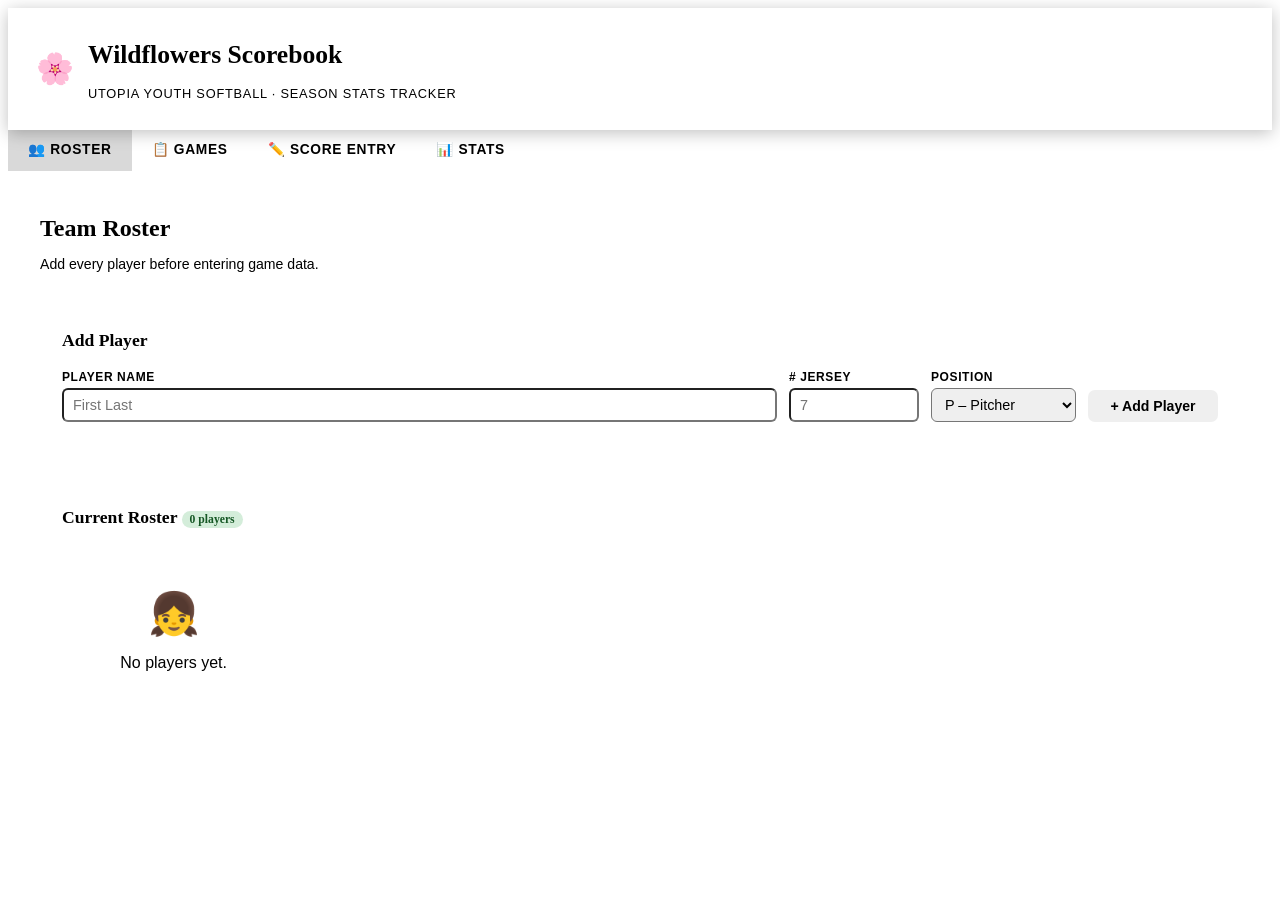
<file: index.html>
<!DOCTYPE html>

<html lang="en">
<head>
<meta charset="UTF-8">
<meta name="viewport" content="width=device-width, initial-scale=1.0">
<title>Wildflowers Scorebook</title>
<style>
@import url('https://fonts.googleapis.com/css2?family=Playfair+Display:wght@700;900&family=Cabin:wght@400;500;600;700&display=swap');

:root {
–sage: #7a9e7e; –sage-dark: #5a7a5e;
–clay: #c4764a; –clay-light: #e09370;
–cream: #faf6ef; –cream-dark: #f0e9dc;
–bark: #3d2e1e; –bark-light: #6b4f35;
–gold: #d4a847; –sky: #8ab4c9;
–red: #c0392b; –green: #27ae60;
–text: #2c1e0f; –muted: #8a7060;
–border: #d8cfc4; –white: #ffffff;
–shadow: 0 2px 12px rgba(61,46,30,0.13);
}

- { box-sizing: border-box; margin: 0; padding: 0; }
  body { background: var(–cream); font-family: ‘Cabin’, sans-serif; color: var(–text); min-height: 100vh; }

header { background: var(–bark); color: var(–cream); padding: 16px 28px; display: flex; align-items: center; gap: 14px; box-shadow: 0 3px 16px rgba(0,0,0,0.25); }
.header-logo { font-size: 1.9rem; }
.header-title h1 { font-family: ‘Playfair Display’, serif; font-size: 1.6rem; color: var(–gold); line-height: 1.1; }
.header-title p { font-size: 0.8rem; color: var(–cream-dark); letter-spacing: 0.06em; text-transform: uppercase; }

nav { background: var(–bark-light); display: flex; overflow-x: auto; }
nav button { background: none; border: none; color: var(–cream-dark); font-family: ‘Cabin’, sans-serif; font-size: 0.86rem; font-weight: 600; letter-spacing: 0.05em; text-transform: uppercase; padding: 11px 20px; cursor: pointer; border-bottom: 3px solid transparent; white-space: nowrap; transition: all 0.2s; }
nav button:hover { background: rgba(255,255,255,0.07); color: var(–white); }
nav button.active { color: var(–gold); border-bottom-color: var(–gold); background: rgba(0,0,0,0.15); }

main { max-width: 1200px; margin: 0 auto; padding: 24px 16px 60px; }
.section { display: none; }
.section.active { display: block; }
h2 { font-family: ‘Playfair Display’, serif; font-size: 1.5rem; color: var(–bark); margin-bottom: 4px; }
.sub { color: var(–muted); font-size: 0.88rem; margin-bottom: 20px; }

.card { background: var(–white); border: 1px solid var(–border); border-radius: 10px; padding: 20px 22px; margin-bottom: 18px; box-shadow: var(–shadow); }
.card h3 { font-family: ‘Playfair Display’, serif; font-size: 1.1rem; color: var(–bark); margin-bottom: 12px; border-bottom: 2px solid var(–cream-dark); padding-bottom: 7px; }

.form-row { display: flex; gap: 12px; flex-wrap: wrap; margin-bottom: 10px; }
.fg { display: flex; flex-direction: column; gap: 4px; flex: 1; min-width: 130px; }
.fg label { font-size: 0.75rem; font-weight: 700; text-transform: uppercase; letter-spacing: 0.05em; color: var(–muted); }
.fg input, .fg select { border: 1.5px solid var(–border); border-radius: 6px; padding: 7px 9px; font-family: ‘Cabin’, sans-serif; font-size: 0.9rem; color: var(–text); background: var(–cream); transition: border-color 0.2s; }
.fg input:focus, .fg select:focus { outline: none; border-color: var(–sage); background: var(–white); }

.btn { padding: 8px 18px; border-radius: 7px; border: none; font-family: ‘Cabin’, sans-serif; font-weight: 700; font-size: 0.88rem; cursor: pointer; transition: all 0.18s; }
.btn-primary { background: var(–sage); color: var(–white); }
.btn-primary:hover { background: var(–sage-dark); transform: translateY(-1px); }
.btn-clay { background: var(–clay); color: var(–white); }
.btn-clay:hover { background: #a85f35; }
.btn-sm { padding: 5px 11px; font-size: 0.78rem; }
.btn-danger { background: #e74c3c; color: white; }
.btn-danger:hover { background: var(–red); }
.btn-save { background: var(–bark); color: var(–gold); font-size: 0.95rem; padding: 10px 26px; }
.btn-save:hover { background: #2a1e10; }

.roster-grid { display: grid; grid-template-columns: repeat(auto-fill, minmax(195px,1fr)); gap: 10px; }
.player-chip { background: var(–cream-dark); border: 1.5px solid var(–border); border-radius: 8px; padding: 9px 13px; display: flex; align-items: center; justify-content: space-between; gap: 8px; }
.pname { font-weight: 700; font-size: 0.93rem; }
.pnum { font-size: 0.73rem; color: var(–muted); }

.game-list { display: flex; flex-direction: column; gap: 8px; }
.game-item { background: var(–white); border: 1.5px solid var(–border); border-radius: 9px; padding: 12px 16px; display: flex; align-items: center; gap: 12px; cursor: pointer; transition: all 0.17s; box-shadow: var(–shadow); }
.game-item:hover { border-color: var(–sage); transform: translateX(3px); }
.game-item.selected { border-color: var(–clay); background: #fff8f4; }
.gdate { font-size: 0.76rem; font-weight: 700; color: var(–muted); min-width: 72px; text-align: center; text-transform: uppercase; }
.gvs { flex: 1; }
.gvs strong { font-size: 0.97rem; }
.gscore { font-family: ‘Playfair Display’, serif; font-size: 1.05rem; font-weight: 700; color: var(–clay); }
.gresult { font-size: 0.78rem; font-weight: 700; padding: 2px 8px; border-radius: 20px; }
.result-W { background: #d4edda; color: #155724; }
.result-L { background: #f8d7da; color: #721c24; }
.result-T { background: #fff3cd; color: #856404; }
.empty-state { text-align: center; padding: 42px 20px; color: var(–muted); }
.empty-state .ei { font-size: 2.6rem; margin-bottom: 10px; }

/* ====== SCOREBOOK GRID ====== */
.sb-wrap { overflow-x: auto; }
.sb-grid { border-collapse: collapse; font-size: 0.82rem; min-width: 700px; }
.sb-grid th { background: var(–bark); color: var(–cream); padding: 7px 5px; text-align: center; font-size: 0.7rem; letter-spacing: 0.04em; text-transform: uppercase; white-space: nowrap; border: 1px solid #5a3e25; }
.sb-grid th.player-th { text-align: left; padding-left: 10px; min-width: 130px; }
.sb-grid th.tot-th { background: #2a1e10; color: var(–gold); min-width: 36px; }
.sb-grid td { border: 1px solid var(–border); vertical-align: middle; }
.player-cell { padding: 4px 10px; min-width: 130px; background: var(–cream-dark); font-weight: 700; font-size: 0.85rem; white-space: nowrap; border-right: 2px solid var(–border); }
.player-cell .ppos { font-size: 0.7rem; color: var(–muted); font-weight: 400; }
.total-cell { text-align: center; font-weight: 700; font-size: 0.8rem; padding: 2px 4px; background: var(–cream-dark); min-width: 34px; }

/* DIAMOND CELL */
.inn-cell { width: 82px; min-width: 82px; height: 74px; padding: 3px; text-align: center; vertical-align: middle; position: relative; cursor: pointer; transition: background 0.15s; }
.inn-cell:hover { background: #fff3e6; }
.inn-cell.has-data { background: #fffbf4; }
.dw { width: 74px; height: 68px; margin: 0 auto; position: relative; }
.dw svg { position: absolute; top: 0; left: 0; width: 100%; height: 100%; }
.dw .rl { position: absolute; font-size: 0.63rem; font-weight: 700; color: var(–bark); top: 0; left: 50%; transform: translateX(-50%); white-space: nowrap; z-index: 2; line-height: 1; }
.dw .rbl { position: absolute; font-size: 0.58rem; color: var(–clay); bottom: 0; left: 50%; transform: translateX(-50%); white-space: nowrap; z-index: 2; line-height: 1; }

/* MODAL */
.modal-bg { display: none; position: fixed; inset: 0; background: rgba(30,20,10,0.58); z-index: 100; align-items: center; justify-content: center; }
.modal-bg.open { display: flex; }
.modal { background: var(–white); border-radius: 14px; padding: 22px; max-width: 430px; width: 96%; box-shadow: 0 8px 40px rgba(0,0,0,0.3); max-height: 93vh; overflow-y: auto; }
.modal h3 { font-family: ‘Playfair Display’, serif; font-size: 1.1rem; color: var(–bark); margin-bottom: 12px; }
.ms { margin-bottom: 12px; }
.ms label { display: block; font-size: 0.73rem; font-weight: 700; text-transform: uppercase; letter-spacing: 0.05em; color: var(–muted); margin-bottom: 5px; }

.og { display: grid; grid-template-columns: repeat(4,1fr); gap: 5px; }
.ob { padding: 6px 3px; border-radius: 6px; border: 2px solid var(–border); background: var(–cream); font-family: ‘Cabin’,sans-serif; font-size: 0.76rem; font-weight: 700; cursor: pointer; text-align: center; transition: all 0.15s; color: var(–text); line-height: 1.2; }
.ob:hover { border-color: var(–clay); background: #fff3e6; }
.ob.sel { background: var(–clay); border-color: var(–clay); color: white; }
.ob.hit { border-color: var(–sage); }
.ob.hit.sel { background: var(–sage); border-color: var(–sage); }
.ob.walk { border-color: var(–sky); }
.ob.walk.sel { background: var(–sky); border-color: var(–sky); color: var(–bark); }
.ob.out { border-color: #e0b0a0; }
.ob.out.sel { background: var(–red); border-color: var(–red); color: white; }

.base-row { display: flex; gap: 6px; flex-wrap: wrap; }
.bt { padding: 5px 9px; border-radius: 5px; border: 2px solid var(–border); background: var(–cream); font-size: 0.76rem; font-weight: 700; cursor: pointer; transition: all 0.15s; }
.bt.on { background: #f5c842; border-color: #c9960a; color: var(–bark); }
.bt.scored { background: #4caf50; border-color: #2e7d32; color: white; }

.mi { border: 1.5px solid var(–border); border-radius: 5px; padding: 5px 8px; font-family: ‘Cabin’,sans-serif; font-size: 0.88rem; width: 100%; background: var(–cream); }
.mi:focus { outline: none; border-color: var(–clay); }
.modal-actions { display: flex; gap: 8px; justify-content: flex-end; margin-top: 14px; }

/* STATS */
.inner-tabs { display: flex; gap: 6px; margin-bottom: 16px; flex-wrap: wrap; }
.inner-tab { padding: 6px 15px; border-radius: 20px; border: 2px solid var(–border); background: var(–white); font-family: ‘Cabin’,sans-serif; font-size: 0.81rem; font-weight: 700; cursor: pointer; color: var(–muted); transition: all 0.17s; }
.inner-tab:hover { border-color: var(–sage); color: var(–sage-dark); }
.inner-tab.active { background: var(–clay); border-color: var(–clay); color: white; }

.stats-table { width: 100%; border-collapse: collapse; font-size: 0.84rem; min-width: 680px; }
.stats-table th { background: var(–bark); color: var(–cream); padding: 8px 7px; text-align: center; font-size: 0.7rem; letter-spacing: 0.05em; text-transform: uppercase; white-space: nowrap; cursor: pointer; user-select: none; }
.stats-table th:hover { background: var(–bark-light); }
.stats-table th:first-child { text-align: left; padding-left: 13px; }
.stats-table td { border-bottom: 1px solid var(–border); padding: 7px; text-align: center; white-space: nowrap; }
.stats-table td:first-child { text-align: left; padding-left: 13px; font-weight: 700; }
.stats-table tr:nth-child(even) td { background: var(–cream); }
.stats-table tr:hover td { background: #fff3e6; }
.stats-table tfoot td { background: var(–cream-dark); font-weight: 700; border-top: 2px solid var(–border); }
.stat-hi { color: var(–green); font-weight: 700; }
.avg-cell { font-weight: 700; color: var(–clay); }
.sa { margin-left: 3px; opacity: 0.5; font-size: 0.68rem; }
.sa.active { opacity: 1; color: var(–gold); }

.badge { font-size: 0.73rem; font-weight: 700; padding: 2px 8px; border-radius: 12px; display: inline-block; }
.badge-sage { background: #d4edda; color: #155724; }

.flash { position: fixed; bottom: 22px; right: 22px; background: var(–sage-dark); color: white; padding: 11px 20px; border-radius: 8px; font-weight: 700; font-size: 0.88rem; box-shadow: 0 4px 18px rgba(0,0,0,0.22); z-index: 999; opacity: 0; transform: translateY(10px); transition: opacity 0.3s, transform 0.3s; pointer-events: none; }
.flash.show { opacity: 1; transform: translateY(0); }

.game-header-bar { display: flex; gap: 16px; flex-wrap: wrap; align-items: center; margin-bottom: 16px; padding: 13px 18px; background: var(–bark); border-radius: 9px; color: var(–cream); }
.ghb-vs { font-family: ‘Playfair Display’, serif; font-size: 1.2rem; color: var(–gold); }
.ghb-meta { font-size: 0.8rem; color: var(–cream-dark); }
.ghb-score { font-family: ‘Playfair Display’, serif; font-size: 1.35rem; font-weight: 900; color: var(–clay-light); }

@media (max-width:600px) { header { padding:12px 14px; } main { padding:14px 8px 50px; } }
</style>

</head>
<body>

<header>
  <div class="header-logo">🌸</div>
  <div class="header-title">
    <h1>Wildflowers Scorebook</h1>
    <p>Utopia Youth Softball · Season Stats Tracker</p>
  </div>
</header>

<nav>
  <button class="active" onclick="showSection('roster')">👥 Roster</button>
  <button onclick="showSection('games')">📋 Games</button>
  <button onclick="showSection('entry')">✏️ Score Entry</button>
  <button onclick="showSection('stats')">📊 Stats</button>
</nav>

<main>

<!-- ROSTER -->

<div id="sec-roster" class="section active">
  <h2>Team Roster</h2><p class="sub">Add every player before entering game data.</p>
  <div class="card">
    <h3>Add Player</h3>
    <div class="form-row">
      <div class="fg"><label>Player Name</label><input type="text" id="p-name" placeholder="First Last" /></div>
      <div class="fg" style="max-width:80px"><label># Jersey</label><input type="text" id="p-num" placeholder="7" /></div>
      <div class="fg" style="max-width:145px"><label>Position</label>
        <select id="p-pos"><option value="P">P – Pitcher</option><option value="C">C – Catcher</option><option value="1B">1B</option><option value="2B">2B</option><option value="3B">3B</option><option value="SS">SS</option><option value="LF">LF</option><option value="CF">CF</option><option value="RF">RF</option><option value="DP/FLEX">DP/FLEX</option><option value="UT">Utility</option></select>
      </div>
      <div class="fg" style="justify-content:flex-end;flex:none"><label>&nbsp;</label><button class="btn btn-primary" onclick="addPlayer()">+ Add Player</button></div>
    </div>
  </div>
  <div class="card">
    <h3>Current Roster <span id="roster-count" class="badge badge-sage">0 players</span></h3>
    <div id="roster-grid" class="roster-grid"><div class="empty-state"><div class="ei">👧</div><p>No players yet.</p></div></div>
  </div>
</div>

<!-- GAMES -->

<div id="sec-games" class="section">
  <h2>Games</h2><p class="sub">Add each game to the schedule.</p>
  <div class="card">
    <h3>Add Game</h3>
    <div class="form-row">
      <div class="fg" style="max-width:150px"><label>Date</label><input type="date" id="g-date" /></div>
      <div class="fg"><label>Opponent</label><input type="text" id="g-opp" placeholder="Opponent team name" /></div>
      <div class="fg" style="max-width:110px"><label>Location</label><select id="g-loc"><option>Home</option><option>Away</option><option>Neutral</option></select></div>
    </div>
    <div class="form-row">
      <div class="fg" style="max-width:90px"><label>Our Score</label><input type="number" id="g-us" min="0" placeholder="0" /></div>
      <div class="fg" style="max-width:90px"><label>Opp Score</label><input type="number" id="g-them" min="0" placeholder="0" /></div>
      <div class="fg"><label>Notes</label><input type="text" id="g-notes" placeholder="Field, tournament, etc." /></div>
      <div class="fg" style="justify-content:flex-end;flex:none"><label>&nbsp;</label><button class="btn btn-primary" onclick="addGame()">+ Add Game</button></div>
    </div>
  </div>
  <div class="card"><h3>Season Games</h3><div id="game-list" class="game-list"><div class="empty-state"><div class="ei">📋</div><p>No games yet.</p></div></div></div>
</div>

<!-- SCORE ENTRY -->

<div id="sec-entry" class="section">
  <h2>Score Entry</h2><p class="sub">Select a game, then click any diamond cell to record a plate appearance.</p>
  <div class="card" style="margin-bottom:14px">
    <h3>Select Game</h3>
    <div id="entry-game-list" class="game-list"><div class="empty-state"><div class="ei">📋</div><p>Add games first.</p></div></div>
  </div>
  <div id="entry-panel" style="display:none">
    <div id="entry-header" class="game-header-bar"></div>
    <div class="card">
      <div style="display:flex;align-items:center;justify-content:space-between;flex-wrap:wrap;gap:10px;margin-bottom:14px">
        <h3 style="margin:0;border:none;padding:0">Scorebook Grid</h3>
        <div style="display:flex;gap:8px;align-items:center;flex-wrap:wrap">
          <label style="font-size:0.78rem;font-weight:700;color:var(--muted)">Innings:</label>
          <select id="inning-count" onchange="renderScorebook()" style="padding:5px 8px;border-radius:6px;border:1.5px solid var(--border);font-family:'Cabin',sans-serif">
            <option value="6">6</option><option value="7" selected>7</option><option value="9">9</option>
          </select>
          <button class="btn btn-save" onclick="saveAll()">💾 Save</button>
        </div>
      </div>
      <div style="display:flex;gap:14px;flex-wrap:wrap;margin-bottom:12px;font-size:0.74rem;color:var(--muted);align-items:center">
        <span><span style="display:inline-block;width:11px;height:11px;background:#f5c842;border:1px solid #c9960a;border-radius:2px;vertical-align:middle;margin-right:3px"></span>On base</span>
        <span><span style="display:inline-block;width:11px;height:11px;background:#4caf50;border:1px solid #2e7d32;border-radius:2px;vertical-align:middle;margin-right:3px"></span>Scored</span>
        <span><span style="color:var(--red);font-weight:900;margin-right:3px">✕</span>Out</span>
        <span style="color:var(--clay)">· Click any cell to enter / edit</span>
      </div>
      <div class="sb-wrap"><table class="sb-grid" id="sb-table"></table></div>
    </div>
  </div>
</div>

<!-- STATS -->

<div id="sec-stats" class="section">
  <h2>Season Statistics</h2><p class="sub">Click column headers to sort. Auto-calculated from scorebook entries.</p>
  <div class="inner-tabs">
    <button class="inner-tab active" onclick="showStatTab('season')">🌸 Season Totals</button>
    <button class="inner-tab" onclick="showStatTab('pergame')">📅 Per-Game Log</button>
  </div>
  <div id="stat-season">
    <div style="margin-bottom:14px"><select id="stats-game-filter" onchange="renderStats()" style="padding:7px 10px;border-radius:6px;border:1.5px solid var(--border);font-family:'Cabin',sans-serif"><option value="all">All Games (Season)</option></select></div>
    <div class="card" style="overflow-x:auto">
      <h3>Batting Statistics</h3>
      <table class="stats-table">
        <thead><tr>
          <th onclick="sortStats('name')">Player <span class="sa" id="sa-name"></span></th>
          <th onclick="sortStats('G')">G <span class="sa" id="sa-G"></span></th>
          <th onclick="sortStats('PA')">PA <span class="sa" id="sa-PA"></span></th>
          <th onclick="sortStats('AB')">AB <span class="sa" id="sa-AB"></span></th>
          <th onclick="sortStats('H')">H <span class="sa" id="sa-H"></span></th>
          <th onclick="sortStats('1B')">1B <span class="sa" id="sa-1B"></span></th>
          <th onclick="sortStats('2B')">2B <span class="sa" id="sa-2B"></span></th>
          <th onclick="sortStats('3B')">3B <span class="sa" id="sa-3B"></span></th>
          <th onclick="sortStats('HR')">HR <span class="sa" id="sa-HR"></span></th>
          <th onclick="sortStats('RBI')">RBI <span class="sa" id="sa-RBI"></span></th>
          <th onclick="sortStats('R')">R <span class="sa" id="sa-R"></span></th>
          <th onclick="sortStats('BB')">BB <span class="sa" id="sa-BB"></span></th>
          <th onclick="sortStats('K')">K <span class="sa" id="sa-K"></span></th>
          <th onclick="sortStats('SB')">SB <span class="sa" id="sa-SB"></span></th>
          <th onclick="sortStats('AVG')">AVG <span class="sa" id="sa-AVG"></span></th>
          <th onclick="sortStats('OBP')">OBP <span class="sa" id="sa-OBP"></span></th>
          <th onclick="sortStats('SLG')">SLG <span class="sa" id="sa-SLG"></span></th>
          <th onclick="sortStats('OPS')">OPS <span class="sa" id="sa-OPS"></span></th>
        </tr></thead>
        <tbody id="stats-tbody"></tbody>
        <tfoot id="stats-tfoot"></tfoot>
      </table>
    </div>
  </div>
  <div id="stat-pergame" style="display:none">
    <div style="display:flex;gap:10px;margin-bottom:14px;flex-wrap:wrap">
      <select id="pg-player" onchange="renderPerGame()" style="padding:7px 10px;border-radius:6px;border:1.5px solid var(--border);font-family:'Cabin',sans-serif"><option value="all">All Players</option></select>
      <select id="pg-game" onchange="renderPerGame()" style="padding:7px 10px;border-radius:6px;border:1.5px solid var(--border);font-family:'Cabin',sans-serif"><option value="all">All Games</option></select>
    </div>
    <div class="card" style="overflow-x:auto">
      <h3>Per-Game Batting Log</h3>
      <table class="stats-table">
        <thead><tr><th>Player</th><th>Date</th><th>Opponent</th><th>AB</th><th>H</th><th>2B</th><th>3B</th><th>HR</th><th>RBI</th><th>R</th><th>BB</th><th>K</th><th>SB</th><th>AVG</th></tr></thead>
        <tbody id="pg-tbody"></tbody>
      </table>
    </div>
  </div>
</div>

</main>

<!-- AT-BAT MODAL -->

<div class="modal-bg" id="modal-bg" onclick="closeModalBg(event)">
  <div class="modal">
    <h3 id="modal-title">Plate Appearance</h3>
    <div class="ms">
      <label>Outcome — tap to select</label>
      <div class="og" id="outcome-grid"></div>
    </div>
    <div class="ms">
      <label>Base path <span style="font-weight:400;font-size:0.75rem;color:var(--muted)">tap: empty → on base (yellow) → scored (green)</span></label>
      <div class="base-row" id="base-toggles"></div>
    </div>
    <div style="display:grid;grid-template-columns:1fr 1fr 1fr;gap:8px;margin-bottom:10px">
      <div><label style="font-size:0.72rem;font-weight:700;text-transform:uppercase;color:var(--muted);display:block;margin-bottom:4px">RBI</label><input class="mi" type="number" id="m-rbi" min="0" max="4" placeholder="0" /></div>
      <div><label style="font-size:0.72rem;font-weight:700;text-transform:uppercase;color:var(--muted);display:block;margin-bottom:4px">SB</label><input class="mi" type="number" id="m-sb" min="0" placeholder="0" /></div>
      <div><label style="font-size:0.72rem;font-weight:700;text-transform:uppercase;color:var(--muted);display:block;margin-bottom:4px">CS</label><input class="mi" type="number" id="m-cs" min="0" placeholder="0" /></div>
    </div>
    <div class="ms"><label>Notes</label><input class="mi" type="text" id="m-notes" placeholder="Hard hit, bunt, etc." /></div>
    <div class="modal-actions">
      <button class="btn btn-danger btn-sm" onclick="clearAB()">Clear AB</button>
      <button class="btn btn-sm" onclick="closeModal()" style="background:var(--cream-dark);color:var(--bark)">Cancel</button>
      <button class="btn btn-clay" onclick="saveAB()">✓ Save AB</button>
    </div>
  </div>
</div>

<div class="flash" id="flash"></div>

<script>
// ── DATA ──────────────────────────────────────────────────────
// All game IDs stored and used as STRINGS to prevent type-mismatch bugs.
const STORE_KEY = 'wf-sb3';

function loadData() {
  try {
    const raw = localStorage.getItem(STORE_KEY);
    if (!raw) return {players:[],games:[],entries:{}};
    return JSON.parse(raw);
  } catch(e) { return {players:[],games:[],entries:{}}; }
}

let D = loadData();

function persist() {
  try {
    localStorage.setItem(STORE_KEY, JSON.stringify(D));
    return true;
  } catch(e) { return false; }
}

function sid(id) { return String(id); }   // always stringify IDs

function flash(msg, color) {
  const el = document.getElementById('flash');
  el.textContent = msg;
  el.style.background = color || 'var(--sage-dark)';
  el.classList.add('show');
  clearTimeout(el._t);
  el._t = setTimeout(()=>el.classList.remove('show'), 2600);
}

// ── NAV ───────────────────────────────────────────────────────
function showSection(id) {
  document.querySelectorAll('.section').forEach(s=>s.classList.remove('active'));
  document.querySelectorAll('nav button').forEach(b=>b.classList.remove('active'));
  document.getElementById('sec-'+id).classList.add('active');
  document.querySelector(`nav button[onclick="showSection('${id}')"]`).classList.add('active');
  if (id==='stats') { populateStatsFilters(); renderStats(); }
  if (id==='entry') renderEntryGameList();
  if (id==='games') renderGameList();
}

// ── ROSTER ────────────────────────────────────────────────────
function addPlayer() {
  const name = document.getElementById('p-name').value.trim();
  const num  = document.getElementById('p-num').value.trim();
  const pos  = document.getElementById('p-pos').value;
  if (!name) { flash('Enter a player name.','#c0392b'); return; }
  D.players.push({id:Date.now(), name, num, pos});
  persist(); renderRoster();
  document.getElementById('p-name').value='';
  document.getElementById('p-num').value='';
  flash(name+' added!');
}
function removePlayer(id) {
  if (!confirm('Remove this player?')) return;
  D.players = D.players.filter(p=>p.id!==id);
  persist(); renderRoster();
}
function renderRoster() {
  const g = document.getElementById('roster-grid');
  document.getElementById('roster-count').textContent = D.players.length+' player'+(D.players.length!==1?'s':'');
  if (!D.players.length) { g.innerHTML='<div class="empty-state"><div class="ei">👧</div><p>No players yet.</p></div>'; return; }
  g.innerHTML = D.players.map(p=>`
    <div class="player-chip">
      <div><div class="pname">${p.name}</div><div class="pnum">#${p.num||'—'} · ${p.pos}</div></div>
      <button class="btn btn-sm btn-danger" onclick="removePlayer(${p.id})">✕</button>
    </div>`).join('');
}

// ── GAMES ─────────────────────────────────────────────────────
function addGame() {
  const date  = document.getElementById('g-date').value;
  const opp   = document.getElementById('g-opp').value.trim();
  const loc   = document.getElementById('g-loc').value;
  const us    = document.getElementById('g-us').value;
  const them  = document.getElementById('g-them').value;
  const notes = document.getElementById('g-notes').value.trim();
  if (!date||!opp) { flash('Enter date and opponent.','#c0392b'); return; }
  const id = Date.now();
  const scoreUs   = us!==''   ? parseInt(us)   : null;
  const scoreThem = them!=='' ? parseInt(them) : null;
  let result = null;
  if (scoreUs!==null&&scoreThem!==null)
    result = scoreUs>scoreThem?'W':scoreUs<scoreThem?'L':'T';
  D.games.push({id, date, opp, loc, scoreUs, scoreThem, result, notes});
  D.entries[sid(id)] = {};   // keyed as "playerId_inning"
  persist(); renderGameList();
  ['g-date','g-opp','g-us','g-them','g-notes'].forEach(i=>document.getElementById(i).value='');
  flash('Game vs '+opp+' added!');
}
function removeGame(id) {
  if (!confirm('Delete this game and all its data?')) return;
  D.games = D.games.filter(g=>g.id!==id);
  delete D.entries[sid(id)];
  persist(); renderGameList();
  if (currentGame===sid(id)) { currentGame=null; document.getElementById('entry-panel').style.display='none'; renderEntryGameList(); }
  flash('Game deleted.','#c0392b');
}
function fmtDate(d) {
  if (!d) return '';
  const [,m,day]=d.split('-');
  return ['Jan','Feb','Mar','Apr','May','Jun','Jul','Aug','Sep','Oct','Nov','Dec'][parseInt(m)-1]+' '+parseInt(day);
}
function renderGameList() {
  const el=document.getElementById('game-list');
  if (!D.games.length) { el.innerHTML='<div class="empty-state"><div class="ei">📋</div><p>No games yet.</p></div>'; return; }
  el.innerHTML=[...D.games].map(g=>{
    const score=g.scoreUs!==null?g.scoreUs+'–'+g.scoreThem:'';
    const res=g.result?`<span class="gresult result-${g.result}">${g.result}</span>`:'';
    return `<div class="game-item" onclick="">
      <div class="gdate">${fmtDate(g.date)}</div>
      <div class="gvs"><strong>vs ${g.opp}</strong> <span style="font-size:0.76rem;color:var(--muted)">${g.loc}${g.notes?' · '+g.notes:''}</span></div>
      ${score?`<div class="gscore">${score}</div>`:''}${res}
      <button class="btn btn-sm btn-danger" onclick="event.stopPropagation();removeGame(${g.id})">✕</button>
    </div>`;
  }).join('');
}

// ── SCOREBOOK ENTRY ───────────────────────────────────────────
let currentGame = null;   // string

function renderEntryGameList() {
  const el=document.getElementById('entry-game-list');
  if (!D.games.length) { el.innerHTML='<div class="empty-state"><div class="ei">📋</div><p>Add games first.</p></div>'; return; }
  el.innerHTML=D.games.map(g=>{
    const s=sid(g.id);
    const cnt=Object.keys(D.entries[s]||{}).length;
    return `<div class="game-item${currentGame===s?' selected':''}" onclick="selectGame('${s}')">
      <div class="gdate">${fmtDate(g.date)}</div>
      <div class="gvs"><strong>vs ${g.opp}</strong> <span style="font-size:0.76rem;color:var(--muted)">(${cnt} AB recorded)</span></div>
      ${g.result?`<span class="gresult result-${g.result}">${g.result}</span>`:''}
    </div>`;
  }).join('');
}

function selectGame(s) {
  currentGame=s;
  renderEntryGameList();
  // header
  const g=D.games.find(x=>sid(x.id)===s);
  if (!g) return;
  const score=g.scoreUs!==null?g.scoreUs+'–'+g.scoreThem:'';
  document.getElementById('entry-header').innerHTML=`
    <div class="ghb-vs">vs ${g.opp}</div>
    <div class="ghb-meta">${g.date} · ${g.loc}${g.notes?' · '+g.notes:''}</div>
    ${score?`<div class="ghb-score">${score}</div>`:''}
    ${g.result?`<span class="gresult result-${g.result}">${g.result}</span>`:''}`;
  document.getElementById('entry-panel').style.display='';
  renderScorebook();
}

const AB_SET  = new Set(['1B','2B','3B','HR','K','KL','FC','GDP','FO','GO','LO']);
const HIT_SET = new Set(['1B','2B','3B','HR']);
const OUT_SET = new Set(['K','KL','FO','GO','LO','GDP','SF','SH']);

function getInn() { return parseInt(document.getElementById('inning-count').value)||7; }

function makeKey(playerId, inn) { return sid(playerId)+'_'+inn; }

function drawDiamond(ab) {
  // Base corners: home=bottom, 1st=right, 2nd=top, 3rd=left
  // bases[0]=1B path (home→1st), [1]=2B path (1st→2nd), [2]=3B path (2nd→3rd), [3]=home path (3rd→home)
  const cx=37, cy=34;
  const pts={ h:[37,60], f:[64,34], s:[37,8], t:[10,34] };
  const segments=[
    [pts.h, pts.f],   // home→1st (reached 1B)
    [pts.f, pts.s],   // 1st→2nd (reached 2B)
    [pts.s, pts.t],   // 2nd→3rd (reached 3B)
    [pts.t, pts.h],   // 3rd→home (scored)
  ];
  const bases = (ab&&ab.bases) ? ab.bases : [0,0,0,0];

  function segColor(state) { return state===2?'#4caf50': state===1?'#f5c842':'none'; }
  function segStroke(state) { return state===2?'#2e7d32': state===1?'#c9960a':'#bbb'; }
  function segW(state) { return state>0?2.5:1.2; }

  let paths='';
  for (let i=0;i<4;i++) {
    const [p1,p2]=segments[i];
    const s=bases[i]||0;
    paths+=`<polygon points="${p1[0]},${p1[1]} ${p2[0]},${p2[1]} ${cx},${cy}" fill="${segColor(s)}" stroke="${segStroke(s)}" stroke-width="${segW(s)}" stroke-linejoin="round"/>`;
  }

  const isOut = ab && OUT_SET.has(ab.result);
  const outX = isOut ? `<text x="37" y="40" text-anchor="middle" dominant-baseline="middle" font-size="14" font-weight="900" fill="#c0392b" font-family="sans-serif">✕</text>` : '';

  return `<svg viewBox="0 0 74 68">${paths}<polygon points="37,8 64,34 37,60 10,34" fill="none" stroke="#999" stroke-width="1.5"/>${outX}</svg>`;
}

function renderScorebook() {
  if (!currentGame) return;
  const innings=getInn();
  const entries=D.entries[currentGame]||{};
  const table=document.getElementById('sb-table');

  let html='<thead><tr><th class="player-th">Player</th>';
  for (let i=1;i<=innings;i++) html+=`<th>${i}</th>`;
  html+='<th class="tot-th">AB</th><th class="tot-th">H</th><th class="tot-th">RBI</th><th class="tot-th">R</th><th class="tot-th">BB</th><th class="tot-th">K</th><th class="tot-th">SB</th></tr></thead><tbody>';

  for (const p of D.players) {
    const ps=sid(p.id);
    let ab=0,h=0,rbi=0,r=0,bb=0,k=0,sb=0;
    html+=`<tr><td class="player-cell">${p.name}<br><span class="ppos">#${p.num||'—'} ${p.pos}</span></td>`;

    for (let inn=1;inn<=innings;inn++) {
      const key=makeKey(p.id,inn);
      const e=entries[key]||null;
      if (e) {
        if (AB_SET.has(e.result)) ab++;
        if (HIT_SET.has(e.result)) h++;
        if (e.result==='BB'||e.result==='HBP') bb++;
        if (e.result==='K'||e.result==='KL') k++;
        rbi+=parseInt(e.rbi)||0;
        sb +=parseInt(e.sb)||0;
        if (e.bases&&e.bases[3]>=1) r++;
        else if (parseInt(e.run)) r++;
      }
      const rLabel = e&&e.result ? e.result : '';
      const rbiLabel = e&&parseInt(e.rbi)>0 ? e.rbi+' RBI' : '';
      html+=`<td class="inn-cell${e?' has-data':''}" onclick="openModal('${ps}',${inn})">
        <div class="dw">
          ${drawDiamond(e)}
          <div class="rl">${rLabel}</div>
          ${rbiLabel?`<div class="rbl">${rbiLabel}</div>`:''}
        </div>
      </td>`;
    }
    html+=`<td class="total-cell">${ab}</td><td class="total-cell">${h}</td><td class="total-cell">${rbi}</td><td class="total-cell">${r}</td><td class="total-cell">${bb}</td><td class="total-cell">${k}</td><td class="total-cell">${sb}</td></tr>`;
  }
  html+='</tbody>';
  table.innerHTML=html;
}

// ── MODAL ─────────────────────────────────────────────────────
let mPlayer=null, mInn=null, mAB={};

const OUTCOMES=[
  {code:'1B',lbl:'Single',cls:'hit'},
  {code:'2B',lbl:'Double',cls:'hit'},
  {code:'3B',lbl:'Triple',cls:'hit'},
  {code:'HR',lbl:'Home Run',cls:'hit'},
  {code:'BB',lbl:'Walk',cls:'walk'},
  {code:'HBP',lbl:'Hit by Pitch',cls:'walk'},
  {code:'E',lbl:'Error (reach)',cls:'walk'},
  {code:'CI',lbl:'Catcher Int.',cls:'walk'},
  {code:'K',lbl:'Strikeout↺',cls:'out'},
  {code:'KL',lbl:'K Looking',cls:'out'},
  {code:'FO',lbl:'Fly Out',cls:'out'},
  {code:'GO',lbl:'Ground Out',cls:'out'},
  {code:'LO',lbl:'Line Out',cls:'out'},
  {code:'FC',lbl:"Fielder's Ch.",cls:'out'},
  {code:'GDP',lbl:'Double Play',cls:'out'},
  {code:'SF',lbl:'Sac Fly',cls:'out'},
  {code:'SH',lbl:'Sac Bunt',cls:'out'},
  {code:'ROE',lbl:'Reach/Error',cls:'walk'},
];

const BASE_LABELS=['1st','2nd','3rd','Scored'];

function openModal(playerId, inn) {
  mPlayer=playerId; mInn=inn;
  const p=D.players.find(x=>sid(x.id)===playerId);
  document.getElementById('modal-title').textContent=(p?p.name:'Player')+' — Inning '+inn;
  const existing=(D.entries[currentGame]||{})[makeKey(playerId,inn)];
  mAB = existing ? JSON.parse(JSON.stringify(existing)) : {result:'',bases:[0,0,0,0],rbi:'',sb:'',cs:'',run:'',notes:''};
  if (!mAB.bases||mAB.bases.length<4) mAB.bases=[0,0,0,0];
  buildOutcomeGrid();
  buildBaseToggles();
  document.getElementById('m-rbi').value=mAB.rbi||'';
  document.getElementById('m-sb').value=mAB.sb||'';
  document.getElementById('m-cs').value=mAB.cs||'';
  document.getElementById('m-notes').value=mAB.notes||'';
  document.getElementById('modal-bg').classList.add('open');
}

function buildOutcomeGrid() {
  document.getElementById('outcome-grid').innerHTML=OUTCOMES.map(o=>
    `<button class="ob ${o.cls}${mAB.result===o.code?' sel':''}" onclick="pickOutcome('${o.code}',this)">${o.code}<br><span style="font-size:0.63rem;font-weight:400">${o.lbl}</span></button>`
  ).join('');
}

function buildBaseToggles() {
  document.getElementById('base-toggles').innerHTML=BASE_LABELS.map((lbl,i)=>{
    const s=mAB.bases[i]||0;
    const cls=s===2?'scored':s===1?'on':'';
    return `<button class="bt ${cls}" onclick="toggleBase(${i})">${lbl}</button>`;
  }).join('');
}

function pickOutcome(code, btn) {
  mAB.result=code;
  document.querySelectorAll('.ob').forEach(b=>b.classList.remove('sel'));
  btn.classList.add('sel');
  // Auto-fill bases for common outcomes
  if (code==='HR')                                        mAB.bases=[1,1,1,2];
  else if (code==='3B')                                   mAB.bases=[1,1,1,0];
  else if (code==='2B')                                   mAB.bases=[1,1,0,0];
  else if (['1B','BB','HBP','E','ROE','CI'].includes(code)) { if (!mAB.bases.some(b=>b>0)) mAB.bases=[1,0,0,0]; }
  else if (OUT_SET.has(code))                             { if (!mAB.bases.some(b=>b>0)) mAB.bases=[0,0,0,0]; }
  buildBaseToggles();
}

function toggleBase(i) {
  mAB.bases[i]=(mAB.bases[i]||0+1)%3;
  // cycle: 0→1→2→0
  mAB.bases[i] = ((mAB.bases[i]||0)+1)%3;
  buildBaseToggles();
}

function saveAB() {
  if (!mAB.result) { flash('Pick an outcome first.','#c0392b'); return; }
  mAB.rbi   = document.getElementById('m-rbi').value;
  mAB.sb    = document.getElementById('m-sb').value;
  mAB.cs    = document.getElementById('m-cs').value;
  mAB.run   = (mAB.bases&&mAB.bases[3]>=1) ? '1' : '';
  mAB.notes = document.getElementById('m-notes').value;

  if (!D.entries[currentGame]) D.entries[currentGame]={};
  D.entries[currentGame][makeKey(mPlayer,mInn)] = JSON.parse(JSON.stringify(mAB));

  const ok=persist();
  closeModal();
  renderScorebook();
  renderEntryGameList();
  flash(ok?'At-bat saved ✓':'Save failed — storage may be full.', ok?undefined:'#c0392b');
}

function clearAB() {
  if (!confirm('Clear this at-bat?')) return;
  if (D.entries[currentGame]) delete D.entries[currentGame][makeKey(mPlayer,mInn)];
  persist(); closeModal(); renderScorebook(); renderEntryGameList();
  flash('At-bat cleared.');
}

function saveAll() {
  const ok=persist();
  renderEntryGameList();
  flash(ok?'✓ All data saved!':'Save failed — storage full?', ok?undefined:'#c0392b');
}

function closeModal() { document.getElementById('modal-bg').classList.remove('open'); }
function closeModalBg(e) { if (e.target===document.getElementById('modal-bg')) closeModal(); }

// ── STATS ─────────────────────────────────────────────────────
let sortKey='AVG', sortAsc=false;

function calcStats(playerId, gameIds) {
  let PA=0,AB=0,H=0,s1=0,s2=0,s3=0,hr=0,rbi=0,r=0,bb=0,hbp=0,k=0,sb=0,sf=0;
  const gset=new Set();
  for (const gid of gameIds) {
    const entries=D.entries[sid(gid)]||{};
    let played=false;
    for (const [key,e] of Object.entries(entries)) {
      if (!key.startsWith(sid(playerId)+'_')) continue;
      played=true; PA++;
      const res=e.result||'';
      if (AB_SET.has(res)) AB++;
      if (res==='1B'){H++;s1++;} if (res==='2B'){H++;s2++;} if (res==='3B'){H++;s3++;} if (res==='HR'){H++;hr++;}
      if (res==='BB') bb++; if (res==='HBP') hbp++;
      if (res==='SF') sf++;
      if (res==='K'||res==='KL') k++;
      rbi+=parseInt(e.rbi)||0; sb+=parseInt(e.sb)||0;
      if (e.bases&&e.bases[3]>=1) r++; else if (parseInt(e.run)) r++;
    }
    if (played) gset.add(sid(gid));
  }
  const AVG=AB>0?H/AB:0;
  const OBPd=AB+bb+hbp+sf;
  const OBP=OBPd>0?(H+bb+hbp)/OBPd:0;
  const TB=s1+2*s2+3*s3+4*hr;
  const SLG=AB>0?TB/AB:0;
  return {G:gset.size,PA,AB,H,'1B':s1,'2B':s2,'3B':s3,HR:hr,RBI:rbi,R:r,BB:bb+hbp,K:k,SB:sb,AVG,OBP,SLG,OPS:OBP+SLG,TB};
}

function populateStatsFilters() {
  const sel=document.getElementById('stats-game-filter');
  const cur=sel.value;
  sel.innerHTML='<option value="all">All Games (Season)</option>'+D.games.map(g=>`<option value="${g.id}">${g.date} vs ${g.opp}</option>`).join('');
  if (cur) sel.value=cur;
}

function getStatGids() {
  const v=document.getElementById('stats-game-filter').value;
  return v==='all'?D.games.map(g=>g.id):[v];
}

const fmt=(n,d=3)=>n>0?n.toFixed(d).replace(/^0/,''):(d===3?'.000':'0');
const fmtO=n=>n>=1?n.toFixed(3):n.toFixed(3).replace(/^0/,'');

function renderStats() {
  const gids=getStatGids();
  let rows=D.players.map(p=>({name:p.name,num:p.num||'',pos:p.pos,...calcStats(p.id,gids)}));
  rows.sort((a,b)=>{
    const av=a[sortKey],bv=b[sortKey];
    return typeof av==='string'?(sortAsc?av.localeCompare(bv):bv.localeCompare(av)):(sortAsc?av-bv:bv-av);
  });
  document.querySelectorAll('.sa').forEach(e=>e.classList.remove('active'));
  const sa=document.getElementById('sa-'+sortKey);
  if(sa){sa.textContent=sortAsc?'▲':'▼';sa.classList.add('active');}
  const mxAVG=Math.max(...rows.map(r=>r.AVG),0),mxH=Math.max(...rows.map(r=>r.H),0),mxHR=Math.max(...rows.map(r=>r.HR),0),mxRBI=Math.max(...rows.map(r=>r.RBI),0),mxSB=Math.max(...rows.map(r=>r.SB),0);
  const tbody=document.getElementById('stats-tbody');
  if(!D.players.length){tbody.innerHTML='<tr><td colspan="18" style="text-align:center;padding:20px;color:var(--muted)">Add players and game data to see stats.</td></tr>';return;}
  tbody.innerHTML=rows.map(r=>`<tr>
    <td>${r.num?'#'+r.num+' ':''}${r.name}</td><td>${r.G}</td><td>${r.PA}</td><td>${r.AB}</td>
    <td class="${r.H===mxH&&r.H>0?'stat-hi':''}">${r.H}</td>
    <td>${r['1B']}</td><td>${r['2B']}</td><td>${r['3B']}</td>
    <td class="${r.HR===mxHR&&r.HR>0?'stat-hi':''}">${r.HR}</td>
    <td class="${r.RBI===mxRBI&&r.RBI>0?'stat-hi':''}">${r.RBI}</td>
    <td>${r.R}</td><td>${r.BB}</td><td>${r.K}</td>
    <td class="${r.SB===mxSB&&r.SB>0?'stat-hi':''}">${r.SB}</td>
    <td class="avg-cell ${r.AVG===mxAVG&&r.AVG>0?'stat-hi':''}">${fmt(r.AVG)}</td>
    <td class="avg-cell">${fmt(r.OBP)}</td><td class="avg-cell">${fmt(r.SLG)}</td><td class="avg-cell">${fmtO(r.OPS)}</td>
  </tr>`).join('');
  const tot=rows.reduce((a,r)=>{['PA','AB','H','1B','2B','3B','HR','RBI','R','BB','K','SB','TB'].forEach(k=>a[k]=(a[k]||0)+r[k]);return a;},{});
  const tAVG=tot.AB>0?tot.H/tot.AB:0, tBB=tot.BB||0;
  const tOBP=tot.AB>0?(tot.H+tBB)/(tot.AB+tBB):0, tSLG=tot.AB>0?(tot.TB||0)/tot.AB:0;
  document.getElementById('stats-tfoot').innerHTML=`<tr><td>TEAM TOTALS</td><td>—</td><td>${tot.PA||0}</td><td>${tot.AB||0}</td><td>${tot.H||0}</td><td>${tot['1B']||0}</td><td>${tot['2B']||0}</td><td>${tot['3B']||0}</td><td>${tot.HR||0}</td><td>${tot.RBI||0}</td><td>${tot.R||0}</td><td>${tot.BB||0}</td><td>${tot.K||0}</td><td>${tot.SB||0}</td><td class="avg-cell">${fmt(tAVG)}</td><td class="avg-cell">${fmt(tOBP)}</td><td class="avg-cell">${fmt(tSLG)}</td><td class="avg-cell">${fmtO(tOBP+tSLG)}</td></tr>`;
}

function sortStats(key) { if(sortKey===key)sortAsc=!sortAsc;else{sortKey=key;sortAsc=false;}renderStats(); }

function showStatTab(id) {
  document.getElementById('stat-season').style.display=id==='season'?'':'none';
  document.getElementById('stat-pergame').style.display=id==='pergame'?'':'none';
  document.querySelectorAll('.inner-tab').forEach((t,i)=>t.classList.toggle('active',(i===0&&id==='season')||(i===1&&id==='pergame')));
  if(id==='pergame'){populatePGFilters();renderPerGame();}
}

function populatePGFilters() {
  document.getElementById('pg-player').innerHTML='<option value="all">All Players</option>'+D.players.map(p=>`<option value="${p.id}">${p.name}</option>`).join('');
  document.getElementById('pg-game').innerHTML='<option value="all">All Games</option>'+D.games.map(g=>`<option value="${g.id}">${g.date} vs ${g.opp}</option>`).join('');
}

function renderPerGame() {
  const pf=document.getElementById('pg-player').value, gf=document.getElementById('pg-game').value;
  const players=pf==='all'?D.players:D.players.filter(p=>sid(p.id)===pf);
  const games=gf==='all'?D.games:D.games.filter(g=>sid(g.id)===gf);
  let rows=[];
  for(const g of games) for(const p of players){const s=calcStats(p.id,[g.id]);if(s.PA===0)continue;rows.push({player:p.name,date:g.date,opp:g.opp,...s});}
  const tbody=document.getElementById('pg-tbody');
  if(!rows.length){tbody.innerHTML='<tr><td colspan="14" style="text-align:center;padding:20px;color:var(--muted)">No data for selected filters.</td></tr>';return;}
  tbody.innerHTML=rows.map(r=>`<tr><td>${r.player}</td><td>${r.date}</td><td>${r.opp}</td><td>${r.AB}</td><td>${r.H}</td><td>${r['2B']}</td><td>${r['3B']}</td><td>${r.HR}</td><td>${r.RBI}</td><td>${r.R}</td><td>${r.BB}</td><td>${r.K}</td><td>${r.SB}</td><td class="avg-cell">${fmt(r.AVG)}</td></tr>`).join('');
}

// ── INIT ──────────────────────────────────────────────────────
renderRoster();
renderGameList();
</script>

</body>
</html>
</file>
